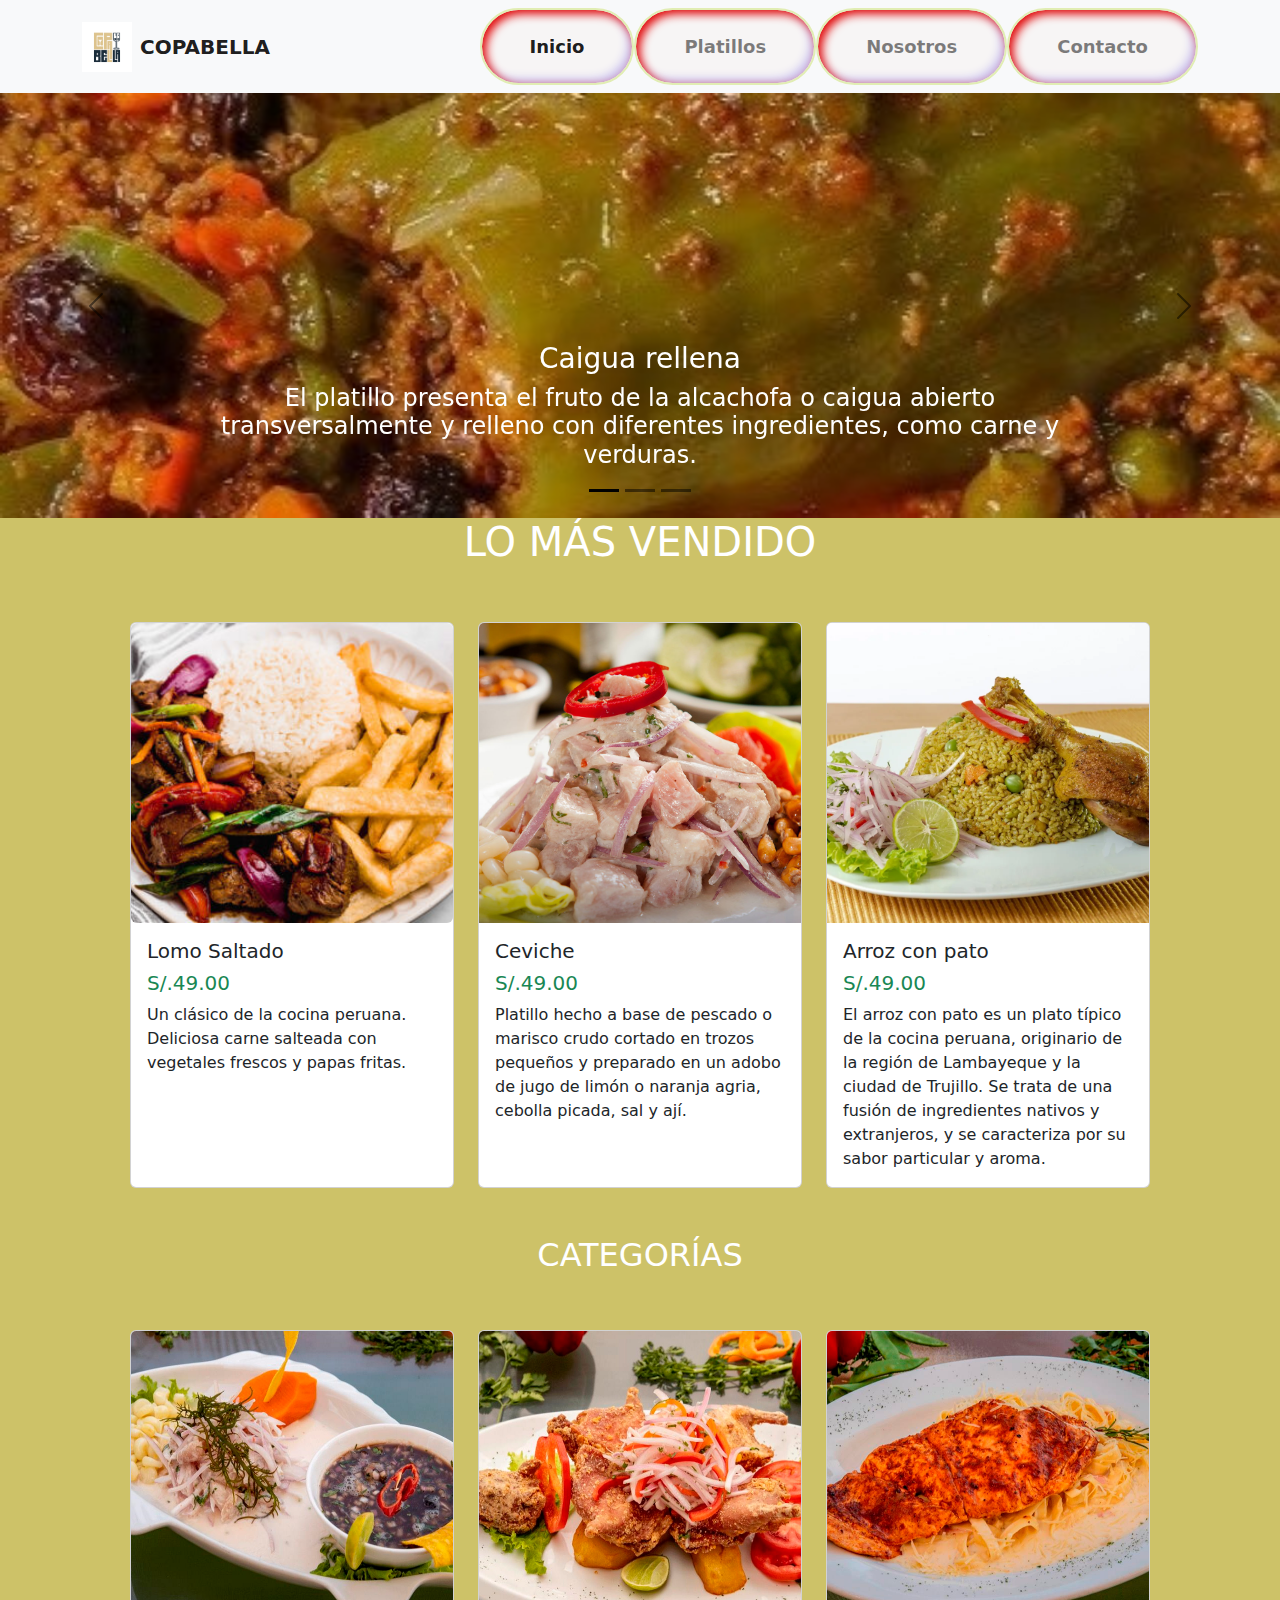
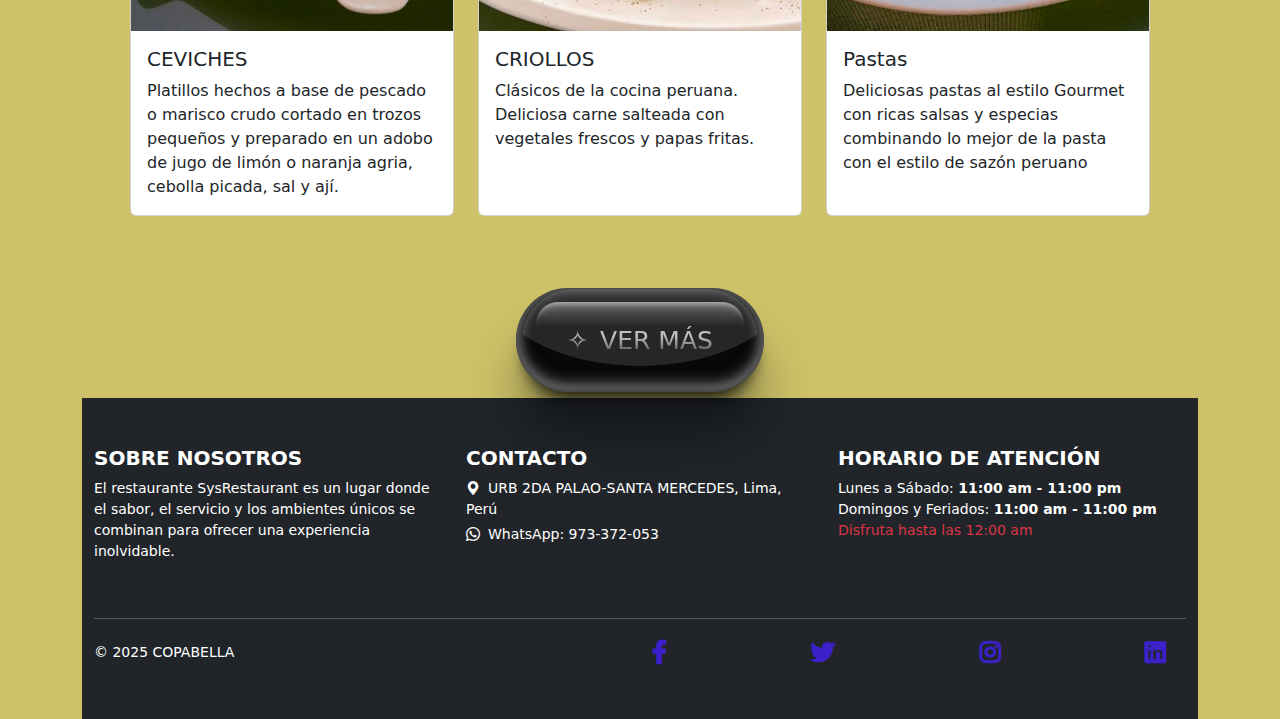
<file: index.html>
<!DOCTYPE html>
<html lang="es">
  <head>
    <meta charset="UTF-8" />
    <meta name="viewport" content="width=device-width, initial-scale=1.0"/>
      <link rel="stylesheet" href="css/bootstrap.min.css"/>
        <link rel="stylesheet"href="https://cdnjs.cloudflare.com/ajax/libs/font-awesome/6.0.0/css/all.min.css"/>
        <link rel="stylesheet" href="css/styleindex.css"/>
        <link href="https://cdn.jsdelivr.net/npm/bootstrap@5.3.3/dist/css/bootstrap.min.css" rel="stylesheet"
          integrity="sha384-QWTKZyjpPEjISv5WaRU9OFeRpok6YctnYmDr5pNlyT2bRjXh0JMhjY6hW+ALEwIH"
          crossorigin="anonymous"/>
    <!-- Bootstrap Icons -->
        <link href="https://cdn.jsdelivr.net/npm/bootstrap-icons/font/bootstrap-icons.css" rel="stylesheet"/>
          <title>COPA BELLA</title>
  </head>
    <body class="body">
    <!--###########################Scripts###########################-->
      <script src="https://code.jquery.com/jquery-3.5.1.min.js"></script>
      <script src="https://cdn.jsdelivr.net/npm/@popperjs/core@2.4.4/dist/umd/popper.min.js"></script>
      <script src="https://stackpath.bootstrapcdn.com/bootstrap/4.5.2/js/bootstrap.min.js"></script>
      <script src="https://cdn.jsdelivr.net/npm/bootstrap@5.3.3/dist/js/bootstrap.bundle.min.js"
      integrity="sha384-YvpcrYf0tY3lHB60NNkmXc5s9fDVZLESaAA55NDzOxhy9GkcIdslK1eN7N6jIeHz" crossorigin="anonymous"></script>
    <!--###########################Header###########################-->
    <!-- Nav Descriprion -->
    <header>
      <!-- navegacion -->
      <nav class="navbar navbar-expand-lg navbar-light bg-light shadow-sm">
        <div class="container">
            <a class="navbar-brand d-flex align-items-center" href="index.html">
                <img src="Images/Foto de Perfil - 1.png" alt="Logo Restaurante" width="50" height="50" class="me-2">
                <span class="fw-bold">COPABELLA</span>
            </a>
            <button class="navbar-toggler" type="button" data-bs-toggle="collapse" data-bs-target="#navbarNav" aria-controls="navbarNav" aria-expanded="false" aria-label="Toggle navigation">
                <span class="navbar-toggler-icon"></span>
            </button>
              <div class="collapse navbar-collapse" id="navbarNav">
                <ul class="navbar-nav ms-auto">
                    <li class="nav-item">
                        <button class="neu-button"><a class="nav-link fw-bold active" href="index.html">Inicio</a></button>
                    </li>
                    <li class="nav-item">
                        <button class="neu-button"><a class="nav-link fw-bold" href="platillosDatos.html">Platillos</a></button>
                    </li>
                    <li class="nav-item">
                        <button class="neu-button"><a class="nav-link fw-bold" href="nosotros.html">Nosotros</a></button>
                    </li>
                    <li class="nav-item">
                        <button class="neu-button"><a class="nav-link fw-bold" href="#footerContacto">Contacto</a></button>
                    </li>        
                </ul>
            </div>
        </div>
      </nav>
    </header>

    <!--###########################Content###########################-->
    <!-- Carousell -->
    
    <div id="carouselExampleDark" class="carousel carousel-dark slide">
      <div class="carousel-indicators">
        <button type="button" data-bs-target="#carouselExampleDark" data-bs-slide-to="0" class="active" aria-current="true" aria-label="Slide 1"></button>
        <button type="button" data-bs-target="#carouselExampleDark" data-bs-slide-to="1" aria-label="Slide 2"> </button>
        <button type="button" data-bs-target="#carouselExampleDark" data-bs-slide-to="2" aria-label="Slide 3"> </button>
      </div>
      <div class="carousel-inner">
        <div class="carousel-item active">
          <img src="Images/carousel/carousel-Img1.jpg" class="d-block w-100" alt="..."/>
            <div class="carousel-caption d-none d-md-block text-white">
              <h3>Caigua rellena</h3>
                <p class="h4">
                  El platillo presenta el fruto de la alcachofa o  caigua abierto transversalmente y relleno con diferentes ingredientes, como carne y verduras.
                </p>
            </div>
        </div>
        <div class="carousel-item" data-bs-interval="2000">
          <img src="Images/carousel/carousel-Img2.jpg" class="d-block w-100" alt="..."/>
            <div class="carousel-caption d-none d-md-block text-white">
              <h3>Cortes de carne</h3>
                <p class="h4">
                  La carne asada es un plato que consiste en carne marinada y asada a la parrilla o en brasas de carbón
                </p>
            </div>
        </div>
        <div class="carousel-item">
          <img src="Images/carousel/carousel-Img3.jpg" class="d-block w-100" alt="..." />
            <div class="carousel-caption d-none d-md-block text-white">
              <h5>Lomo Saltado</h5>
                <p class="h4 text-white">
                  El Lomo saltado es uno de los platos que más destaca en la gastronomía peruana.
                  Trozos de lomo de carne, tomate y cebolla, servidos junto a crocantes papas fritas 
                  y graneado arroz.
                </p>
            </div>
        </div>
      </div>
      <button class="carousel-control-prev" type="button" data-bs-target="#carouselExampleDark" data-bs-slide="prev">
          <span class="carousel-control-prev-icon" aria-hidden="true"></span>
          <span class="visually-hidden">Previous</span>
      </button>
      <button class="carousel-control-next" type="button" data-bs-target="#carouselExampleDark" data-bs-slide="next">
          <span class="carousel-control-next-icon" aria-hidden="true"></span>
          <span class="visually-hidden">Next</span>
      </button>
    </div>

    <!-- actual -->
    <div class="container">
      <p class="h1 text-white text-center">LO MÁS VENDIDO</p>
        <div class="row row-cols-1 row-cols-md-2 row-cols-lg-3 g-4 p-5">
          <!-- Primera Carta -->
          <div class="col">
            <div class="card h-100 rounded">
              <img src="Images/PlatoLomoSaltLand.jpg" class="card-img-top rounded" alt="Lomo Saltado" style="height: 300px; object-fit: cover"/>
            <div class="card-body">
              <h5 class="card-title">Lomo Saltado</h5>
              <h5 class="card-text text-success">S/.49.00</h5>
                <p class="card-text">
                  Un clásico de la cocina peruana. Deliciosa carne salteada con
                  vegetales frescos y papas fritas.
                </p>
            </div>
          </div>
        </div>
        <!-- Segunda Carta -->
        <div class="col">
          <div class="card h-100 rounded">
            <img src="Images/PlatoCevicheLand.jpg" class="card-img-top" alt="Ceviche" style="height: 300px; object-fit: cover"/>
            <div class="card-body">
              <h5 class="card-title">Ceviche</h5>
              <h5 class="card-text text-success">S/.49.00</h5>
              <p class="card-text">
                Platillo hecho a base de pescado o marisco crudo cortado en trozos pequeños y preparado en un adobo de jugo de limón
                o naranja agria, cebolla picada, sal y ají.
              </p>
            </div>
          </div>
        </div>
        <!-- Tercera Carta -->
        <div class="col">
          <div class="card h-100 rounded">
            <img src="Images/PlatoArrozPatoLand.jpg" class="card-img-top" alt="Arroz con Pato" style="height: 300px; object-fit: cover"/>
            <div class="card-body">
              <h5 class="card-title">Arroz con pato</h5>
              <h5 class="card-text text-success">S/.49.00</h5>
              <p class="card-text">
                El arroz con pato es un plato típico de la cocina peruana, originario de la región de 
                Lambayeque y la ciudad de Trujillo. Se trata de una fusión de ingredientes nativos y
                extranjeros, y se caracteriza por su sabor particular y aroma.
              </p>
            </div>
          </div>
        </div>
      </div>
    </div>

    <div class="container">
      <!-- Categorías -->
      <p class="text-white h2 text-center">CATEGORÍAS</p>
      <div  class="row row-cols-1 row-cols-md-2 row-cols-lg-3 g-4 p-5">
        <!-- Primera Carta -->
        <div class="col">
          <div class="card h-100 rounded">
            <a href="platillosDatos.html#CateCeviches">
              <img src="Images/platillos/ceviche4-duoCeviche.jpg" class="card-img-top" alt="Lomo Saltado" style="height: 300px; object-fit: cover"/>
            </a>
            <div class="card-body">
              <h5 class="card-title">CEVICHES</h5>
              <p class="card-text">
                Platillos hechos a base de pescado o marisco crudo cortado en trozos pequeños y preparado en un adobo de jugo de limón
                o naranja agria, cebolla picada, sal y ají.
              </p>
            </div>
          </div>
        </div>
        <!-- Segunda Carta -->
        <div class="col">
          <div class="card h-100 rounded">
            <a href="platillosDatos.html#CateCriollo">
              <img src="Images/platillos/criollo4-cuyChactado.jpg" class="card-img-top" alt="Ceviche" style="height: 300px; object-fit: cover"/>
            </a>
            <div class="card-body">
              <h5 class="card-title">CRIOLLOS</h5>
              <p class="card-text">
                Clásicos de la cocina peruana. Deliciosa carne salteada con
                vegetales frescos y papas fritas.
              </p>
            </div>
          </div>
        </div>
        <!-- Tercera Carta -->
        <div class="col">
          <div class="card h-100 rounded">
            <a href="platillosDatos.html#CatePastas">
              <img src="Images/platillos/pasta3-filetePollo.jpg" class="card-img-top" alt="Arroz con Pato" style="height: 300px; object-fit: cover"/>
            </a>
            <div class="card-body">
              <h5 class="card-title">Pastas</h5>
              <p class="card-text">
                Deliciosas pastas al estilo Gourmet con ricas salsas y especias combinando lo mejor de la pasta con el estilo de sazón peruano
              </p>
            </div>
          </div>
        </div>
      </div>

<!-- From Uiverse.io by marcelodolza --> 
    <div class="text-center mt-4">
      <a href="platillosDatos.html" class="btn-ver-mas">
        <button class="button">
          <div class="wrap">
            <p>
              <span>✧</span>
              <span>✦</span>
              VER  MÁS
           </p>
         </div>
       </button>
     </a>
   </div>
    
    <!-- Footer -->
    <footer class="bg-dark text-white py-5" id="footerContacto">
      <div class="container">
        <div class="row text-center text-md-start">
          <!-- Sobre Nosotros -->
          <div class="col-md-4 mb-4">
            <h5 class="fw-bold text-uppercase">Sobre Nosotros</h5>
            <p class="small text-white">
              El restaurante SysRestaurant es un lugar donde el sabor, el
              servicio y los ambientes únicos se combinan para ofrecer una
              experiencia inolvidable.
            </p>
          </div>
          <!-- Dirección y Contacto -->
          <div class="col-md-4 mb-4">
            <h5 class="fw-bold text-uppercase">Contacto</h5>
            <p class="small mb-1">
              <i class="bi bi-geo-alt-fill me-2"></i>URB 2DA PALAO-SANTA MERCEDES, Lima, Perú
            </p>
            <p class="small mb-1">
              <i class="bi bi-whatsapp me-2"></i>WhatsApp: 973-372-053
            </p>
          </div>
          <!-- Horario de Atención -->
          <div class="col-md-4 mb-4">
            <h5 class="fw-bold text-uppercase">Horario de Atención</h5>
            <ul class="list-unstyled small">
              <li>
                Lunes a Sábado: <span class="fw-bold">11:00 am - 11:00 pm</span>
              </li>
              <li>
                Domingos y Feriados:
                <span class="fw-bold">11:00 am - 11:00 pm</span>
              </li>
              <li class="text-danger">Disfruta hasta las 12:00 am</li>
            </ul>
          </div>
        </div>


        <!-- Divider -->
        <hr class="border-light" />
        <!-- Footer Bottom -->
        <div class="row align-items-center">
          <div class="col-md-6 text-center text-md-start mb-3 mb-md-0">
            <p class="mb-0 small">&copy; 2025 COPABELLA</p>
          </div>
          <div class="col-md-6 text-center text-md-end">
            <ul class="redes-sociales">
              <li><a href="https://www.facebook.com/tu-usuario" target="_blank"><i class="fa fa-facebook"></i></a></li>
              <li><a href="https://www.twitter.com/tu-usuario" target="_blank"><i class="fa fa-twitter"></i></a></li>
              <li><a href="https://www.instagram.com/tu-usuario" target="_blank"><i class="fa fa-instagram"></i></a></li>
              <li><a href="https://www.linkedin.com/tu-usuario" target="_blank"><i class="fa fa-linkedin"></i></a></li>
            </ul>
          </div>
        </div>
      </div>
    </footer>
  </body>
</html>
</file>
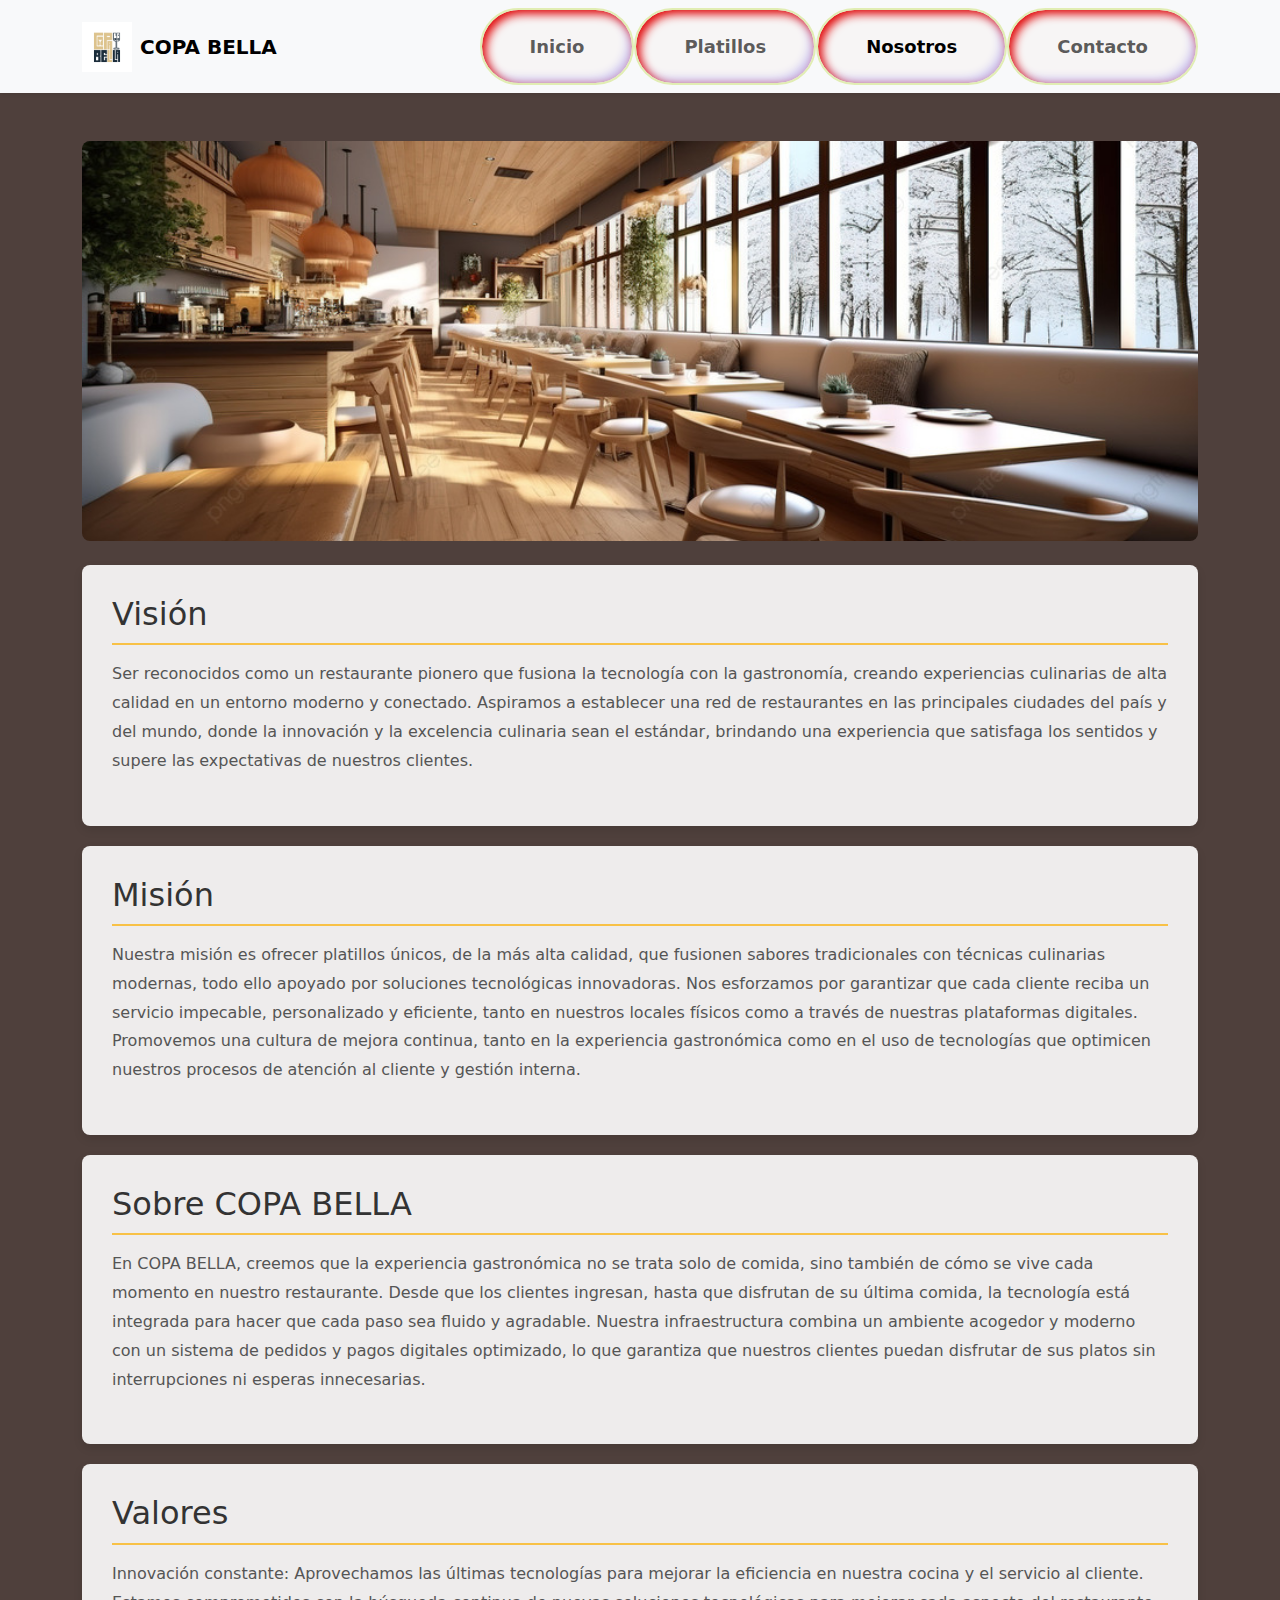
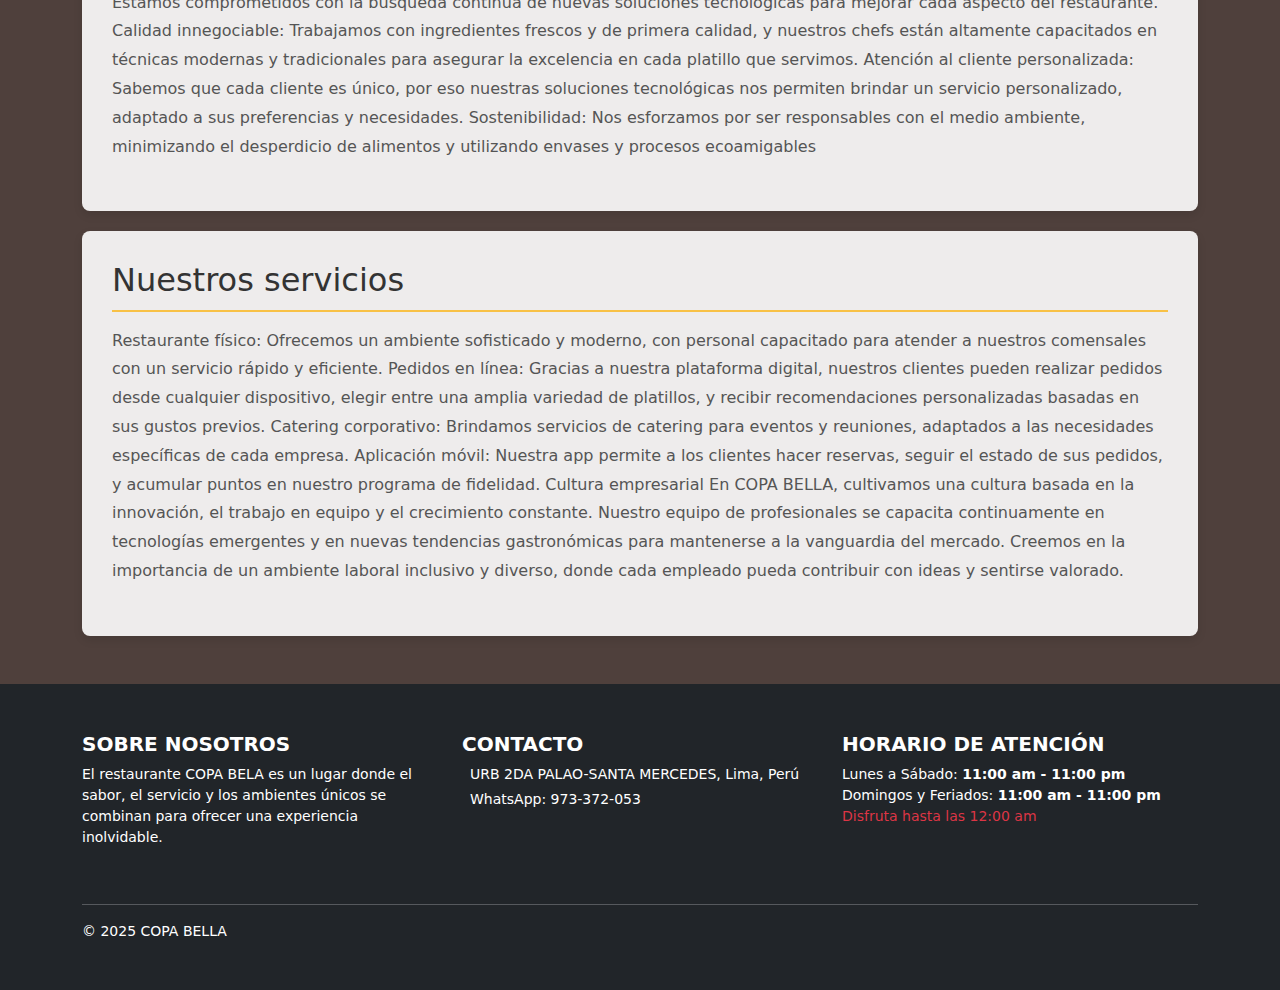
<file: nosotros.html>
<!DOCTYPE html>
<html lang="en">

<head>
    <meta charset="UTF-8">
    <meta name="viewport" content="width=device-width, initial-scale=1.0">
    <link rel="stylesheet" href="css/styleNosotros.css">
    <link href="https://cdn.jsdelivr.net/npm/bootstrap@5.3.3/dist/css/bootstrap.min.css" rel="stylesheet"
        integrity="sha384-QWTKZyjpPEjISv5WaRU9OFeRpok6YctnYmDr5pNlyT2bRjXh0JMhjY6hW+ALEwIH" crossorigin="anonymous">
    <script src="https://cdn.jsdelivr.net/npm/bootstrap@5.3.3/dist/js/bootstrap.bundle.min.js"
        integrity="sha384-YvpcrYf0tY3lHB60NNkmXc5s9fDVZLESaAA55NDzOxhy9GkcIdslK1eN7N6jIeHz"
        crossorigin="anonymous"></script>
    <title>COPA BELLA</title>
</head>

<body class="background-color">
    <header>
        <nav class="navbar navbar-expand-lg navbar-light bg-light shadow-sm">
            <div class="container">
                <a class="navbar-brand d-flex align-items-center" href="index.html">
                    <img src="Images/Foto de Perfil - 1.png" alt="Logo Restaurante" width="50" height="50" class="me-2">
                    <span class="fw-bold">COPA BELLA</span>
                </a>
                <button class="navbar-toggler" type="button" data-bs-toggle="collapse" data-bs-target="#navbarNav" aria-controls="navbarNav" aria-expanded="false" aria-label="Toggle navigation">
                    <span class="navbar-toggler-icon"></span>
                </button>
                <div class="collapse navbar-collapse" id="navbarNav">
                    <ul class="navbar-nav ms-auto">
                        <li class="nav-item">
                            <button class="neu-button"><a class="nav-link fw-bold" href="index.html">Inicio</a></button>
                        </li>
                        <li class="nav-item">
                            <button class="neu-button"><a class="nav-link fw-bold" href="platillosDatos.html">Platillos</a></button>
                        </li>
                        <li class="nav-item active">
                            <button class="neu-button"><a class="nav-link fw-bold active" href="nosotros.html">Nosotros</a></button>
                        </li>
                        <li class="nav-item">
                            <button class="neu-button"><a class="nav-link fw-bold" href="#footerContacto">Contacto</a></button>
                        </li>
                    </ul>
                </div>
            </div>
        </nav>
    </header>
    <div class="container my-5 text-reset">
        <img src="Images/imgRes.jpg" alt="Restaurante" class="hero-image mx-auto d-block mb-4">

        <div class="info-section">
            <h2>Visión</h2>
            <p>
                Ser reconocidos como un restaurante pionero que fusiona la tecnología con la gastronomía, creando experiencias
                culinarias de alta calidad en un entorno moderno y conectado. Aspiramos a establecer una red de restaurantes en
                las principales ciudades del país y del mundo, donde la innovación y la excelencia culinaria sean el estándar,
                brindando una experiencia que satisfaga los sentidos y supere las expectativas de nuestros clientes.
            </p>
        </div>

        <div class="info-section">
            <h2>Misión</h2>
            <p>
                Nuestra misión es ofrecer platillos únicos, de la más alta calidad, que fusionen sabores tradicionales con
                técnicas culinarias modernas, todo ello apoyado por soluciones tecnológicas innovadoras. Nos esforzamos por
                garantizar que cada cliente reciba un servicio impecable, personalizado y eficiente, tanto en nuestros locales
                físicos como a través de nuestras plataformas digitales. Promovemos una cultura de mejora continua, tanto en la
                experiencia gastronómica como en el uso de tecnologías que optimicen nuestros procesos de atención al cliente y
                gestión interna.
            </p>
        </div>
        <div class="info-section">
            <h2>Sobre COPA BELLA</h2>
            <p>
                En COPA BELLA, creemos que la experiencia gastronómica no se trata solo de comida, sino también de cómo se
                vive cada momento en nuestro restaurante. Desde que los clientes ingresan, hasta que disfrutan de su última
                comida, la tecnología está integrada para hacer que cada paso sea fluido y agradable. Nuestra infraestructura
                combina un ambiente acogedor y moderno con un sistema de pedidos y pagos digitales optimizado, lo que garantiza
                que nuestros clientes puedan disfrutar de sus platos sin interrupciones ni esperas innecesarias.
            </p>
        </div>
        
        <div class="info-section">
            <h2>Valores</h2>
            <p>
                Innovación constante: Aprovechamos las últimas tecnologías para mejorar la eficiencia en nuestra cocina y el
                servicio al cliente. Estamos comprometidos con la búsqueda continua de nuevas soluciones tecnológicas para
                mejorar cada aspecto del restaurante.
                Calidad innegociable: Trabajamos con ingredientes frescos y de primera calidad, y nuestros chefs están altamente
                capacitados en técnicas modernas y tradicionales para asegurar la excelencia en cada platillo que servimos.
                Atención al cliente personalizada: Sabemos que cada cliente es único, por eso nuestras soluciones tecnológicas
                nos permiten brindar un servicio personalizado, adaptado a sus preferencias y necesidades.
                Sostenibilidad: Nos esforzamos por ser responsables con el medio ambiente, minimizando el desperdicio de
                alimentos y utilizando envases y procesos ecoamigables
            </p>
        </div>

        <div class="info-section">
            <h2>Nuestros servicios</h2>
            <p>
                Restaurante físico: Ofrecemos un ambiente sofisticado y moderno, con personal capacitado para atender a nuestros
                comensales con un servicio rápido y eficiente.
                Pedidos en línea: Gracias a nuestra plataforma digital, nuestros clientes pueden realizar pedidos desde
                cualquier dispositivo, elegir entre una amplia variedad de platillos, y recibir recomendaciones personalizadas
                basadas en sus gustos previos.
                Catering corporativo: Brindamos servicios de catering para eventos y reuniones, adaptados a las necesidades
                específicas de cada empresa.
                Aplicación móvil: Nuestra app permite a los clientes hacer reservas, seguir el estado de sus pedidos, y acumular
                puntos en nuestro programa de fidelidad.
                Cultura empresarial
                En COPA BELLA, cultivamos una cultura basada en la innovación, el trabajo en equipo y el crecimiento
                constante. Nuestro equipo de profesionales se capacita continuamente en tecnologías emergentes y en nuevas
                tendencias gastronómicas para mantenerse a la vanguardia del mercado. Creemos en la importancia de un ambiente
                laboral inclusivo y diverso, donde cada empleado pueda contribuir con ideas y sentirse valorado.
            </p>
        </div>
    </div>

    <!-- Footer -->
    <footer class="bg-dark text-white py-5" id="footerContacto">
        <div class="container">
            <div class="row text-center text-md-start">
                <!-- Sobre Nosotros -->
                <div class="col-md-4 mb-4">
                    <h5 class="fw-bold text-uppercase">Sobre Nosotros</h5>
                    <p class="small text-white">
                        El restaurante COPA BELA es un lugar donde el sabor, el servicio y los ambientes únicos se combinan para ofrecer una experiencia inolvidable.
                    </p>
                </div>
                <!-- Dirección y Contacto -->
                <div class="col-md-4 mb-4">
                    <h5 class="fw-bold text-uppercase">Contacto</h5>
                    <p class="small mb-1">
                        <i class="bi bi-geo-alt-fill me-2"></i>URB 2DA PALAO-SANTA MERCEDES, Lima, Perú
                    </p>
                    <p class="small mb-1">
                        <i class="bi bi-whatsapp me-2"></i>WhatsApp: 973-372-053
                    </p>
                </div>
                <!-- Horario de Atención -->
                <div class="col-md-4 mb-4">
                    <h5 class="fw-bold text-uppercase">Horario de Atención</h5>
                    <ul class="list-unstyled small">
                        <li>Lunes a Sábado: <span class="fw-bold">11:00 am - 11:00 pm</span></li>
                        <li>Domingos y Feriados: <span class="fw-bold">11:00 am - 11:00 pm</span></li>
                        <li class="text-danger">Disfruta hasta las 12:00 am</li>
                    </ul>
                </div>
            </div>
            <!-- Divider -->
            <hr class="border-light">
            <!-- Footer Bottom -->
            <div class="row align-items-center">
                <div class="col-md-6 text-center text-md-start mb-3 mb-md-0">
                    <p class="mb-0 small">&copy; 2025 COPA BELLA</p>
                </div>
                <div class="col-md-6 text-center text-md-end">
                    <ul class="redes-sociales">
                        <li><a href="https://www.facebook.com/tu-usuario" target="_blank"><i class="fa fa-facebook"></i></a></li>
                        <li><a href="https://www.twitter.com/tu-usuario" target="_blank"><i class="fa fa-twitter"></i></a></li>
                        <li><a href="https://www.instagram.com/tu-usuario" target="_blank"><i class="fa fa-instagram"></i></a></li>
                        <li><a href="https://www.linkedin.com/tu-usuario" target="_blank"><i class="fa fa-linkedin"></i></a></li>
                      </ul>
                </div>
            </div>
        </div>
    </footer>
</body>
</file>
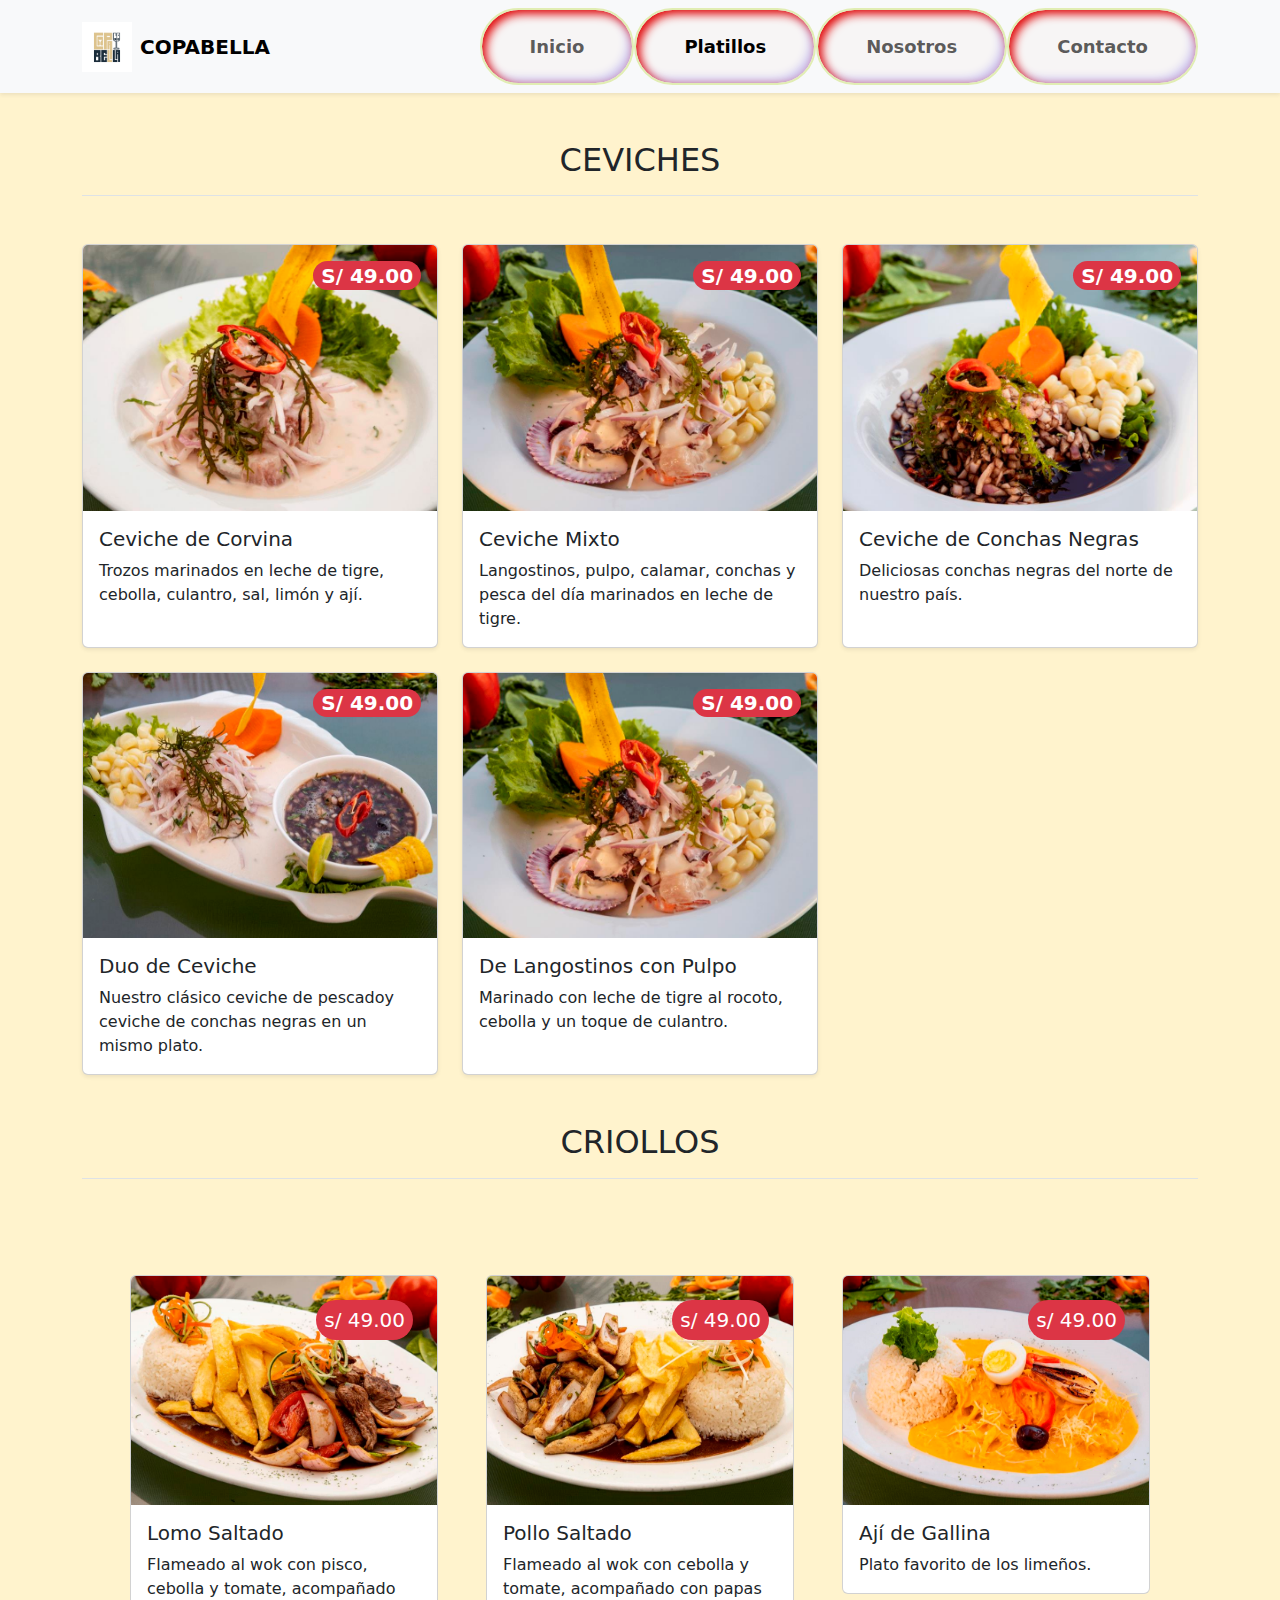
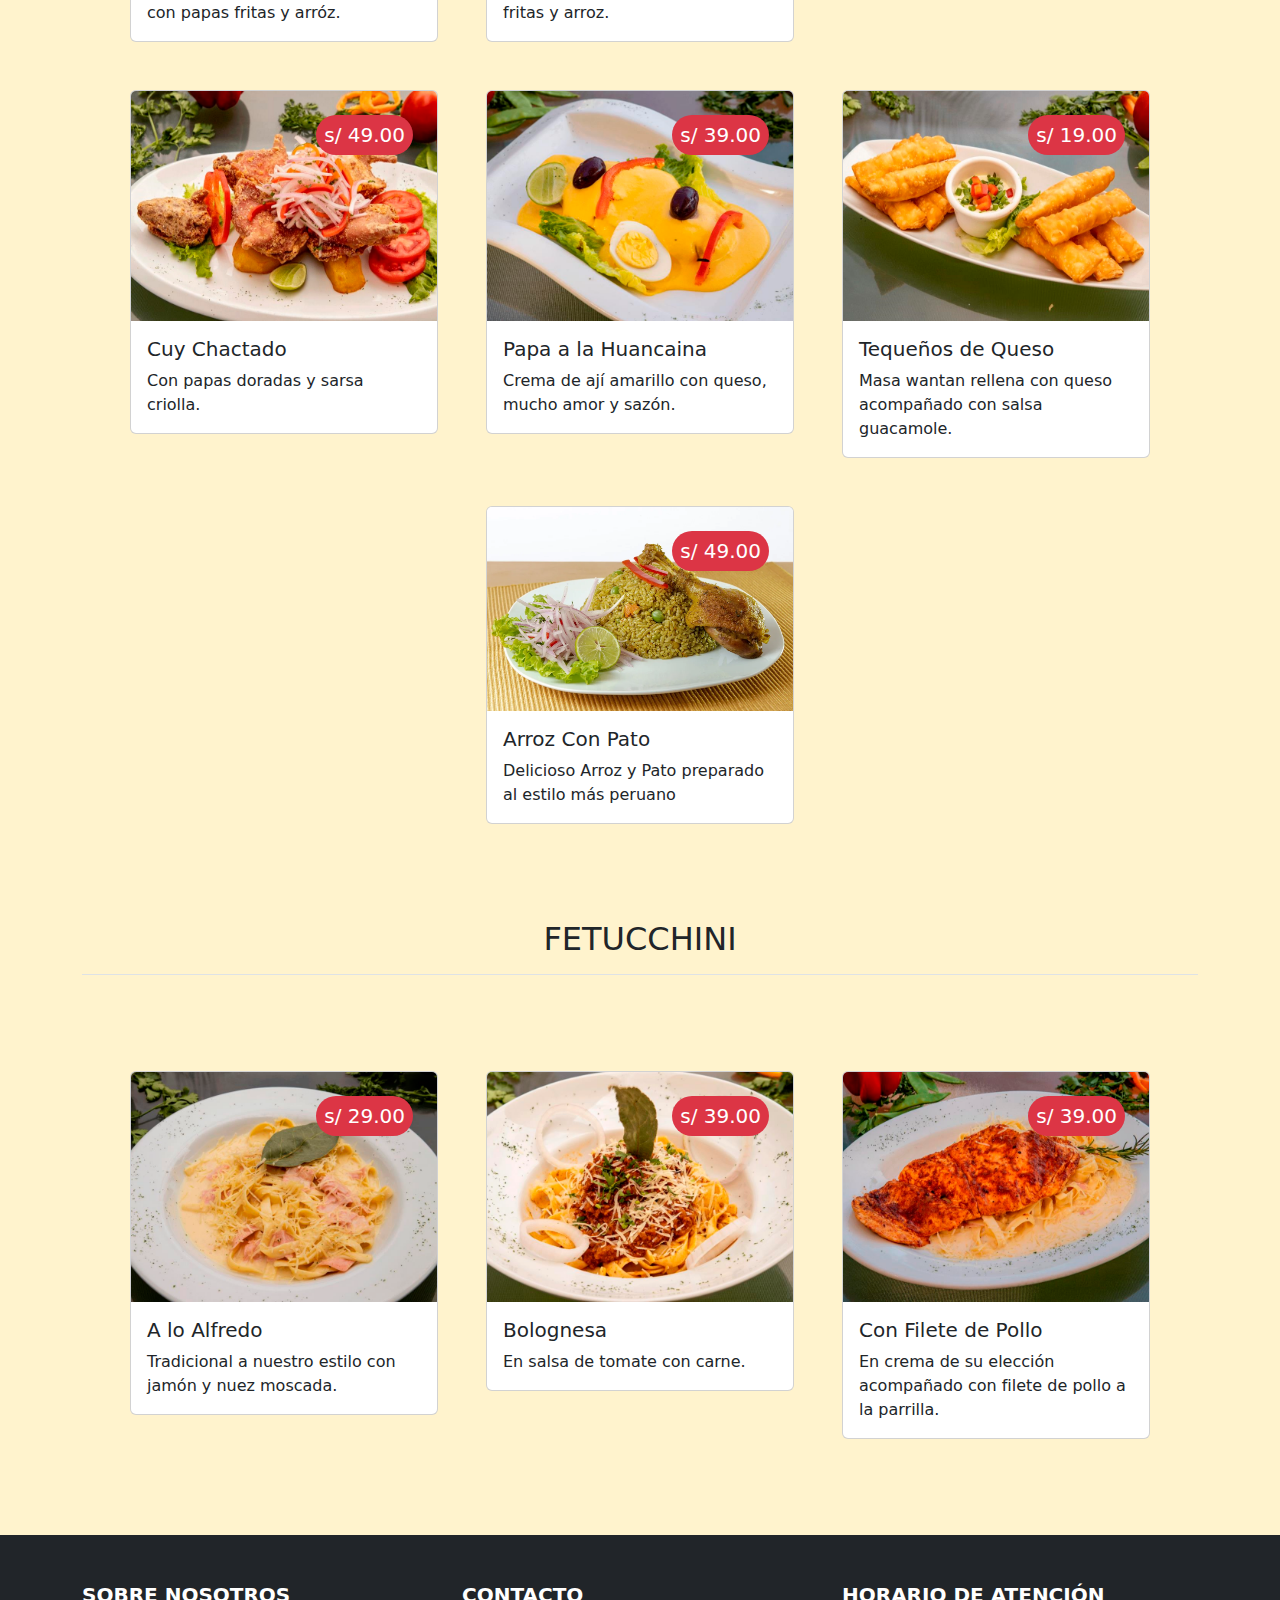
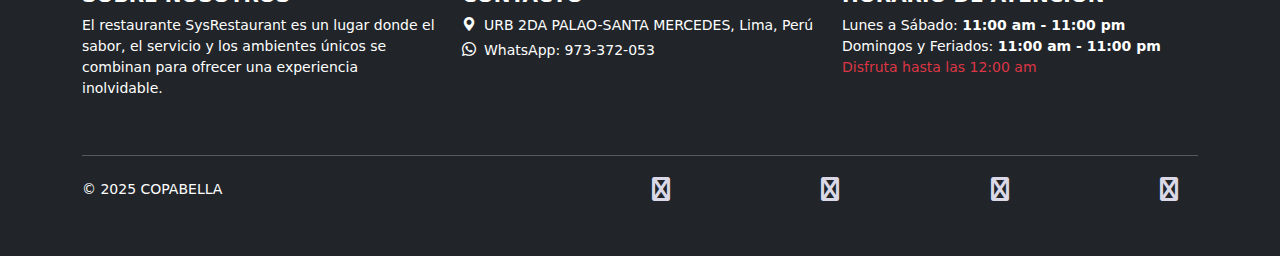
<file: platillosDatos.html>
<!DOCTYPE html>
<html lang="es">
  <head>
    <meta charset="UTF-8" />
    <meta name="viewport" content="width=device-width, initial-scale=1.0" />
    <link rel="stylesheet" href="css/stylePlatillosDatos.css" />
    <link
      href="https://cdn.jsdelivr.net/npm/bootstrap@5.3.3/dist/css/bootstrap.min.css"
      rel="stylesheet"
      integrity="sha384-QWTKZyjpPEjISv5WaRU9OFeRpok6YctnYmDr5pNlyT2bRjXh0JMhjY6hW+ALEwIH"
      crossorigin="anonymous"
    />
    <link
      rel="stylesheet"
      href="https://cdnjs.cloudflare.com/ajax/libs/font-awesome/6.0.0/css/all.min.css"
    />
    <script
      src="https://cdn.jsdelivr.net/npm/bootstrap@5.3.3/dist/js/bootstrap.bundle.min.js"
      integrity="sha384-YvpcrYf0tY3lHB60NNkmXc5s9fDVZLESaAA55NDzOxhy9GkcIdslK1eN7N6jIeHz"
      crossorigin="anonymous"
    ></script>
    <!-- Bootstrap Icons -->
    <link
      href="https://cdn.jsdelivr.net/npm/bootstrap-icons/font/bootstrap-icons.css"
      rel="stylesheet"
    />
    <title>COPA BELLA</title>
  </head>
  <body class="bg-warning-subtle">
    <header>
      <nav class="navbar navbar-expand-lg navbar-light bg-light shadow-sm">
        <div class="container">
          <a class="navbar-brand d-flex align-items-center" href="index.html">
            <img
              src="Images/Foto de Perfil - 1.png"
              alt="Logo Restaurante"
              width="50"
              height="50"
              class="me-2"
            />
            <span class="fw-bold">COPABELLA</span>
          </a>
          <button
            class="navbar-toggler"
            type="button"
            data-bs-toggle="collapse"
            data-bs-target="#navbarNav"
            aria-controls="navbarNav"
            aria-expanded="false"
            aria-label="Toggle navigation"
          >
            <span class="navbar-toggler-icon"></span>
          </button>
          <div class="collapse navbar-collapse" id="navbarNav">
            <ul class="navbar-nav ms-auto">
              <li class="nav-item">
                <button class="neu-button"><a class="nav-link fw-bold" href="index.html">Inicio</a></button>
              </li>
              <li class="nav-item">
                <button class="neu-button"><a class="nav-link fw-bold active" href="platillosDatos.html">Platillos</a></button>
              </li>
              <li class="nav-item">
                <button class=" neu-button"><a class="nav-link fw-bold" href="nosotros.html">Nosotros</a></button>
              </li>
              <li class="nav-item">
                <button class="neu-button"><a class="nav-link fw-bold" href="#footerContacto">Contacto</a></button>
              </li>
            </ul>
          </div>
        </div>
      </nav>
    </header>

    <!-- ######### Platillos ######### -->
    <div class="container my-5">
      <!-- #####Ceviches##### -->
        <h2 class="text-center text-uppercase mb-5 border-bottom pb-3" id="CateCeviches">Ceviches</h2>
        <div class="row row-cols-1 row-cols-md-3 g-4">
            <!-- Ceviche 1 -->
            <div class="col">
                <div class="card h-100 shadow-sm">
                    <div class="position-relative">
                        <img src="Images/platillos/ceviche1-corvina.jpg" class="card-img-top" alt="Ceviche de Corvina">
                        <span class="badge rounded-pill bg-danger position-absolute top-0 end-0 m-3">
                            <span class="fs-5 text-white">S/ 49.00</span>
                        </span>
                    </div>
                    <div class="card-body">
                        <h5 class="card-title">Ceviche de Corvina</h5>
                        <p class="card-text">Trozos marinados en leche de tigre, cebolla, culantro, sal, limón y ají.</p>
                    </div>
                </div>
            </div>
            <!-- Ceviche 2 -->
            <div class="col">
                <div class="card h-100 shadow-sm">
                    <div class="position-relative">
                        <img src="Images/platillos/ceviche2-mixto.jpg" class="card-img-top" alt="Ceviche Mixto">
                        <span class="badge rounded-pill bg-danger position-absolute top-0 end-0 m-3">
                            <span class="fs-5 text-white">S/ 49.00</span>
                        </span>
                    </div>
                    <div class="card-body">
                        <h5 class="card-title">Ceviche Mixto</h5>
                        <p class="card-text">Langostinos, pulpo, calamar, conchas y pesca del día marinados en leche de tigre.</p>
                    </div>
                </div>
            </div>
            <!-- Ceviche 3 -->
            <div class="col">
                <div class="card h-100 shadow-sm">
                    <div class="position-relative">
                        <img src="Images/platillos/ceviche3-conchasNegras.jpg" class="card-img-top" alt="Ceviche de Conchas Negras">
                        <span class="badge rounded-pill bg-danger position-absolute top-0 end-0 m-3">
                            <span class="fs-5 text-white">S/ 49.00</span>
                        </span>
                    </div>
                    <div class="card-body">
                        <h5 class="card-title">Ceviche de Conchas Negras</h5>
                        <p class="card-text">Deliciosas conchas negras del norte de nuestro país.</p>
                    </div>
                </div>
            </div>
            <!-- seguin do  ddddddddddddddddddddddddddddddddd-->
            <div class="col">
                <div class="card h-100 shadow-sm">
                    <div class="position-relative">
                        <img src="Images/platillos/ceviche4-duoCeviche.jpg" class="card-img-top" alt="Ceviche Duo">
                        <span class="badge rounded-pill bg-danger position-absolute top-0 end-0 m-3">
                            <span class="fs-5 text-white">S/ 49.00</span>
                        </span>
                    </div>
                    <div class="card-body">
                        <h5 class="card-title">Duo de Ceviche</h5>
                        <p class="card-text">Nuestro clásico ceviche de pescadoy ceviche de conchas negras en
                            un mismo plato.</p>
                    </div>
                </div>
            </div>
            <!-- Ceviche 2 -->
            <div class="col">
                <div class="card h-100 shadow-sm">
                    <div class="position-relative">
                        <img src="Images/platillos/ceviche5-langostinoPulpo.jpg" class="card-img-top" alt="Ceviche Langostino Pulpo">
                        <span class="badge rounded-pill bg-danger position-absolute top-0 end-0 m-3">
                            <span class="fs-5 text-white">S/ 49.00</span>
                        </span>
                    </div>
                    <div class="card-body">
                        <h5 class="card-title">De Langostinos con Pulpo</h5>
                        <p class="card-text">Marinado con leche de tigre al rocoto, cebolla y un toque de culantro.</p>
                    </div>
                </div>
            </div>
        </div>
    </div>

      <div class="container my-5">
        <!-- #####Criollos##### -->
        <h2 class="text-center text-uppercase mb-5 border-bottom pb-3" id="CateCriollo">Criollos</h2>
        <div class="row row-cols-1 row-cols-md-3 g-5 p-5 mr-50">
          <div class="col">
            <div class="card">
              <div class="position-relative">
                <img
                  src="Images/platillos/criollo1-lomoSaltado.jpg"
                  class="card-img-top"
                  alt="Lomo Saltado"
                />
                <span
                  class="badge rounded-pill bg-danger position-absolute top-0 end-0 m-4 p-2"
                >
                  <p class="h5 m-0 text-white">s/ 49.00</p>
                </span>
              </div>
              <div class="card-body">
                <h5 class="card-title">Lomo Saltado</h5>
                <p class="card-text">
                  Flameado al wok con pisco, cebolla y tomate, acompañado con
                  papas fritas y arróz.
                </p>
              </div>
            </div>
          </div>
          <div class="col">
            <div class="card">
              <div class="position-relative">
                <img
                  src="Images/platillos/criollo2-polloSaltado.jpg"
                  class="card-img-top"
                  alt="Pollo sha384-YvpcrYf0tY3lHB60NNkmXc5s9fDVZLESaAA55NDzOxhy9GkcIdslK1eN7N6jIeHz"
                />
                <span
                  class="badge rounded-pill bg-danger position-absolute top-0 end-0 m-4 p-2"
                >
                  <p class="h5 m-0 text-white">s/ 49.00</p>
                </span>
              </div>
              <div class="card-body">
                <h5 class="card-title">Pollo Saltado</h5>
                <p class="card-text">
                  Flameado al wok con cebolla y tomate, acompañado con papas
                  fritas y arroz.
                </p>
              </div>
            </div>
          </div>
          <div class="col">
            <div class="card">
              <div class="position-relative">
                <img
                  src="Images/platillos/criollo3-ajiGallina.jpg"
                  class="card-img-top"
                  alt="Ají de gallina"
                />
                <span
                  class="badge rounded-pill bg-danger position-absolute top-0 end-0 m-4 p-2"
                >
                  <p class="h5 m-0 text-white">s/ 49.00</p>
                </span>
              </div>
              <div class="card-body">
                <h5 class="card-title">Ají de Gallina</h5>
                <p class="card-text">Plato favorito de los limeños.</p>
              </div>
            </div>
          </div>
          <div class="col">
            <div class="card">
              <div class="position-relative">
                <img
                  src="Images/platillos/criollo4-cuyChactado.jpg"
                  class="card-img-top"
                  alt="Cuy Chactado"
                />
                <span
                  class="badge rounded-pill bg-danger position-absolute top-0 end-0 m-4 p-2"
                >
                  <p class="h5 m-0 text-white">s/ 49.00</p>
                </span>
              </div>
              <div class="card-body">
                <h5 class="card-title">Cuy Chactado</h5>
                <p class="card-text">Con papas doradas y sarsa criolla.</p>
              </div>
            </div>
          </div>
          <div class="col">
            <div class="card">
              <div class="position-relative">
                <img
                  src="Images/platillos/criollo5-huancaina.jpg"
                  class="card-img-top"
                  alt="Papa Huancaína"
                />
                <span
                  class="badge rounded-pill bg-danger position-absolute top-0 end-0 m-4 p-2"
                >
                  <p class="h5 m-0 text-white">s/ 39.00</p>
                </span>
              </div>
              <div class="card-body">
                <h5 class="card-title">Papa a la Huancaina</h5>
                <p class="card-text">
                  Crema de ají amarillo con queso, mucho amor y sazón.
                </p>
              </div>
            </div>
          </div>
          <div class="col">
            <div class="card">
              <div class="position-relative">
                <img
                  src="Images/platillos/criollo6-tequeñosQueso.jpg"
                  class="card-img-top"
                  alt="Tequenios"
                />
                <span
                  class="badge rounded-pill bg-danger position-absolute top-0 end-0 m-4 p-2"
                >
                  <p class="h5 m-0 text-white">s/ 19.00</p>
                </span>
              </div>
              <div class="card-body">
                <h5 class="card-title">Tequeños de Queso</h5>
                <p class="card-text">
                  Masa wantan rellena con queso acompañado con salsa guacamole.
                </p>
              </div>
            </div>
          </div>
          <div class="col">
            
          </div>
          <div class="col">
            <div class="card">
              <div class="position-relative">
                <img
                  src="Images/platillos/criollo7-ArrozPatoLand.jpg"
                  class="card-img-top"
                  alt="Arroz con pato"
                />
                <span
                  class="badge rounded-pill bg-danger position-absolute top-0 end-0 m-4 p-2"
                >
                  <p class="h5 m-0 text-white">s/ 49.00</p>
                </span>
              </div>
              <div class="card-body">
                <h5 class="card-title">Arroz Con Pato</h5>
                <p class="card-text">
                  Delicioso Arroz y Pato preparado al estilo más peruano 
                </p>
              </div>
            </div>
          </div>
        </div>
      </div>

      <div class="container my-5">
        <!-- #####Fetucchini##### -->
        <h2 class="text-center text-uppercase mb-5 border-bottom pb-3" id="CatePastas">Fetucchini</h2>
        <div class="row row-cols-1 row-cols-md-3 g-5 p-5 mr-50">
          <div class="col">
            <div class="card">
              <div class="position-relative">
                <img
                  src="Images/platillos/pasta1-alfredo.jpg"
                  class="card-img-top"
                  alt="Pasta a la Alfredo"
                />
                <span
                  class="badge rounded-pill bg-danger position-absolute top-0 end-0 m-4 p-2"
                >
                  <p class="h5 m-0 text-white">s/ 29.00</p>
                </span>
              </div>
              <div class="card-body">
                <h5 class="card-title">A lo Alfredo</h5>
                <p class="card-text">
                    Tradicional a nuestro estilo con jamón y nuez moscada.
                </p>
              </div>
            </div>
          </div>
          <div class="col">
            <div class="card">
              <div class="position-relative">
                <img
                  src="Images/platillos/pasta2-bolognesa.jpg"
                  class="card-img-top"
                  alt="Pasta con Salsa Bolognesa"
                />
                <span
                  class="badge rounded-pill bg-danger position-absolute top-0 end-0 m-4 p-2"
                >
                  <p class="h5 m-0 text-white">s/ 39.00</p>
                </span>
              </div>
              <div class="card-body">
                <h5 class="card-title">Bolognesa</h5>
                <p class="card-text">
                    En salsa de tomate con carne.
                </p>
              </div>
            </div>
          </div>
          <div class="col">
            <div class="card">
              <div class="position-relative">
                <img
                  src="Images/platillos/pasta3-filetePollo.jpg"
                  class="card-img-top"
                  alt="Pasta con Filete de pollo"
                />
                <span
                  class="badge rounded-pill bg-danger position-absolute top-0 end-0 m-4 p-2"
                >
                  <p class="h5 m-0 text-white">s/ 39.00</p>
                </span>
              </div>
              <div class="card-body">
                <h5 class="card-title">Con Filete de Pollo</h5>
                <p class="card-text">En crema de su elección acompañado con filete de pollo a la parrilla.</p>
              </div>
            </div>
          </div>
          
        </div>
      </div>

    <!-- Footer -->
    <footer class="bg-dark text-white py-5" id="footerContacto">
      <div class="container">
        <div class="row text-center text-md-start">
          <!-- Sobre Nosotros -->
          <div class="col-md-4 mb-4">
            <h5 class="fw-bold text-uppercase">Sobre Nosotros</h5>
            <p class="small text-white">
              El restaurante SysRestaurant es un lugar donde el sabor, el
              servicio y los ambientes únicos se combinan para ofrecer una
              experiencia inolvidable.
            </p>
          </div>
          <!-- Dirección y Contacto -->
          <div class="col-md-4 mb-4">
            <h5 class="fw-bold text-uppercase">Contacto</h5>
            <p class="small mb-1">
              <i class="bi bi-geo-alt-fill me-2"></i>URB 2DA PALAO-SANTA MERCEDES, Lima, Perú
            </p>
            <p class="small mb-1">
              <i class="bi bi-whatsapp me-2"></i>WhatsApp: 973-372-053
            </p>
          </div>
          <!-- Horario de Atención -->
          <div class="col-md-4 mb-4">
            <h5 class="fw-bold text-uppercase">Horario de Atención</h5>
            <ul class="list-unstyled small">
              <li>
                Lunes a Sábado: <span class="fw-bold">11:00 am - 11:00 pm</span>
              </li>
              <li>
                Domingos y Feriados:
                <span class="fw-bold">11:00 am - 11:00 pm</span>
              </li>
              <li class="text-danger">Disfruta hasta las 12:00 am</li>
            </ul>
          </div>
        </div>
        <!-- Divider -->
        <hr class="border-light" />
        <!-- Footer Bottom -->
        <div class="row align-items-center">
          <div class="col-md-6 text-center text-md-start mb-3 mb-md-0">
            <p class="mb-0 small">&copy; 2025 COPABELLA</p>
          </div>
          <div class="col-md-6 text-center text-md-end">
            <ul class="redes-sociales">
              <li><a href="https://www.facebook.com/tu-usuario" target="_blank"><i class="fa fa-facebook"></i></a></li>
              <li><a href="https://www.twitter.com/tu-usuario" target="_blank"><i class="fa fa-twitter"></i></a></li>
              <li><a href="https://www.instagram.com/tu-usuario" target="_blank"><i class="fa fa-instagram"></i></a></li>
              <li><a href="https://www.linkedin.com/tu-usuario" target="_blank"><i class="fa fa-linkedin"></i></a></li>
            </ul>
          </div>
        </div>
      </div>
    </footer>
  </body>
</html>
</file>
<file: css/styleindex.css>
.neu-button {
    background-color: #f7f5f5;
    border-radius: 50px;
    box-shadow: inset 4px 4px 10px #e20909, inset -4px -4px 10px #c7beee;
    color: #dedede;
    cursor: pointer;
    font-size: 18px;
    padding: 15px 40px;
    transition: all 0.2s ease-in-out;
    border: 2px solid rgb(225, 237, 179);
  }
  
  .neu-button:hover {
    box-shadow: inset 2px 2px 5px #1705db, inset -2px -2px 5px #ffffff, 2px 2px 5px #bcbcbc, -2px -2px 5px #ffffff;
  }
  
  .neu-button:focus {
    outline: none;
    box-shadow: inset 2px 2px 5px #bcbcbc, inset -2px -2px 5px #ffffff, 2px 2px 5px #06e609, -2px -2px 5px #ffffff;
  }



.body{
    background-color: #bdaf38c1;
}

.foto de perfil-1.png{
    width: 50px;
    height: 50px;
}



.redes-sociales {
    list-style: none;
    margin: 0;
    padding: 0;
    display: flex;
    justify-content: space-between;
  }
  
  .redes-sociales li {
    margin-right: 20px;
  }
  
  .redes-sociales a {
    color: #3c20c9;
    font-size: 24px;
    transition: color 0.2s ease;
  }
  
  .redes-sociales a:hover {
    color: #cf1313;
  }
  
  .fa {
    font-family: 'FontAwesome';
  }
  

/* From Uiverse.io by ChaudaryHammad */ 
.loader {
    perspective: 800px;
  }
  
  .cube {
    width: 40px;
    height: 40px;
    position: relative;
    transform-style: preserve-3d;
    animation: spin 3s linear infinite;
  }
  
  .face {
    width: 40px;
    height: 40px;
    position: absolute;
    opacity: 0.8;
  }
  
  .front {
    transform: translateZ(20px);
    background-color: #3498db;
  }
  
  .back {
    transform: translateZ(-20px);
    background-color: #e74c3c;
  }
  
  .left {
    transform: rotateY(90deg) translateZ(20px);
    background-color: #2ecc71;
  }
  
  .right {
    transform: rotateY(-90deg) translateZ(20px);
    background-color: #f39c12;
  }
  
  .top {
    transform: rotateX(90deg) translateZ(20px);
    background-color: #9b59b6;
  }
  
  .bottom {
    transform: rotateX(-90deg) translateZ(20px);
    background-color: #e67e22;
  }
  
  @keyframes spin {
    0% {
      transform: rotateX(0) rotateY(0) rotateZ(0);
    }
  
    100% {
      transform: rotateX(360deg) rotateY(360deg) rotateZ(360deg);
    }
  }
  

  
/* From Uiverse.io by marcelodolza */ 
.button {
    --white: #ffe7ff;
    --bg: #080808;
    --radius: 100px;
    outline: none;
    cursor: pointer;
    border: 0;
    position: relative;
    border-radius: var(--radius);
    background-color: var(--bg);
    transition: all 0.2s ease;
    box-shadow:
      inset 0 0.3rem 0.9rem rgba(255, 255, 255, 0.3),
      inset 0 -0.1rem 0.3rem rgba(0, 0, 0, 0.7),
      inset 0 -0.4rem 0.9rem rgba(255, 255, 255, 0.5),
      0 3rem 3rem rgba(0, 0, 0, 0.3),
      0 1rem 1rem -0.6rem rgba(0, 0, 0, 0.8);
  }
  .button .wrap {
    font-size: 25px;
    font-weight: 500;
    color: rgba(255, 255, 255, 0.7);
    padding: 32px 45px;
    border-radius: inherit;
    position: relative;
    overflow: hidden;
  }
  .button .wrap p span:nth-child(2) {
    display: none;
  }
  .button:hover .wrap p span:nth-child(1) {
    display: none;
  }
  .button:hover .wrap p span:nth-child(2) {
    display: inline-block;
  }
  .button .wrap p {
    display: flex;
    align-items: center;
    gap: 12px;
    margin: 0;
    transition: all 0.2s ease;
    transform: translateY(2%);
    mask-image: linear-gradient(to bottom, white 40%, transparent);
  }
  .button .wrap::before,
  .button .wrap::after {
    content: "";
    position: absolute;
    transition: all 0.3s ease;
  }
  .button .wrap::before {
    left: -15%;
    right: -15%;
    bottom: 25%;
    top: -100%;
    border-radius: 50%;
    background-color: rgba(255, 255, 255, 0.12);
  }
  .button .wrap::after {
    left: 6%;
    right: 6%;
    top: 12%;
    bottom: 40%;
    border-radius: 22px 22px 0 0;
    box-shadow: inset 0 10px 8px -10px rgba(255, 255, 255, 0.8);
    background: linear-gradient(
      180deg,
      rgba(255, 255, 255, 0.3) 0%,
      rgba(0, 0, 0, 0) 50%,
      rgba(0, 0, 0, 0) 100%
    );
  }
  .button:hover {
    box-shadow:
      inset 0 0.3rem 0.5rem rgba(255, 255, 255, 0.4),
      inset 0 -0.1rem 0.3rem rgba(0, 0, 0, 0.7),
      inset 0 -0.4rem 0.9rem rgba(255, 255, 255, 0.7),
      0 3rem 3rem rgba(0, 0, 0, 0.3),
      0 1rem 1rem -0.6rem rgba(0, 0, 0, 0.8);
  }
  .button:hover .wrap::before {
    transform: translateY(-5%);
  }
  .button:hover .wrap::after {
    opacity: 0.4;
    transform: translateY(5%);
  }
  .button:hover .wrap p {
    transform: translateY(-4%);
  }
  .button:active {
    transform: translateY(4px);
    box-shadow:
      inset 0 0.3rem 0.5rem rgba(255, 255, 255, 0.5),
      inset 0 -0.1rem 0.3rem rgba(0, 0, 0, 0.8),
      inset 0 -0.4rem 0.9rem rgba(255, 255, 255, 0.4),
      0 3rem 3rem rgba(0, 0, 0, 0.3),
      0 1rem 1rem -0.6rem rgba(0, 0, 0, 0.8);
  }
</file>
<file: css/styleNosotros.css>
.neu-button {
    background-color: #f7f5f5;
    border-radius: 50px;
    box-shadow: inset 4px 4px 10px #e20909, inset -4px -4px 10px #c7beee;
    color: #dedede;
    cursor: pointer;
    font-size: 18px;
    padding: 15px 40px;
    transition: all 0.2s ease-in-out;
    border: 2px solid rgb(225, 237, 179);
  }
  
  .neu-button:hover {
    box-shadow: inset 2px 2px 5px #1705db, inset -2px -2px 5px #ffffff, 2px 2px 5px #bcbcbc, -2px -2px 5px #ffffff;
  }
  
  .neu-button:focus {
    outline: none;
    box-shadow: inset 2px 2px 5px #bcbcbc, inset -2px -2px 5px #ffffff, 2px 2px 5px #06e609, -2px -2px 5px #ffffff;
  }




.background-color{
    background-color: #4f403c;
}
.hero-image {
    width: 100%;
    max-height: 400px;
    object-fit: cover;
    border-radius: 8px;
}

.info-section {
    background: rgba(255, 255, 255, 0.9);
    padding: 30px;
    border-radius: 8px;
    box-shadow: 0 4px 10px rgba(0, 0, 0, 0.1);
    margin-bottom: 20px;
}

.info-section h2 {
    color: #333;
    border-bottom: 2px solid #f8c146;
    padding-bottom: 10px;
    margin-bottom: 15px;
}

.info-section p {
    color: #555;
    line-height: 1.8;
    margin-bottom: 20px;
}

.info-section ul {
    list-style-type: disc;
    padding-left: 20px;
    margin-bottom: 20px;
}




.redes-sociales {
    list-style: none;
    margin: 0;
    padding: 0;
    display: flex;
    justify-content: space-between;
  }
  
  .redes-sociales li {
    margin-right: 20px;
  }
  
  .redes-sociales a {
    color: #c92036;
    font-size: 24px;
    transition: color 0.2s ease;
  }
  
  .redes-sociales a:hover {
    color: #d9a710;
  }
  
  .fa {
    font-family: 'FontAwesome';
  }
</file>
<file: css/stylePlatillosDatos.css>
.neu-button {
    background-color: #f7f5f5;
    border-radius: 50px;
    box-shadow: inset 4px 4px 10px #e20909, inset -4px -4px 10px #c7beee;
    color: #dedede;
    cursor: pointer;
    font-size: 18px;
    padding: 15px 40px;
    transition: all 0.2s ease-in-out;
    border: 2px solid rgb(225, 237, 179);
  }
  
  .neu-button:hover {
    box-shadow: inset 2px 2px 5px #1705db, inset -2px -2px 5px #ffffff, 2px 2px 5px #bcbcbc, -2px -2px 5px #ffffff;
  }
  
  .neu-button:focus {
    outline: none;
    box-shadow: inset 2px 2px 5px #bcbcbc, inset -2px -2px 5px #ffffff, 2px 2px 5px #06e609, -2px -2px 5px #ffffff;
  }




.title {
    font-size: 30px;
}

.custom-table {
    width: 80% !important;
    margin: 0 auto;
    border: none;
}

.custom-table td {
    border: none;
    text-align: center;
    vertical-align: middle;
}

.imgDish {
    display: block;
    margin: 0 auto;
    width: 50%;
    border-radius: 10px;
}



.redes-sociales {
    list-style: none;
    margin: 0;
    padding: 0;
    display: flex;
    justify-content: space-between;
  }
  
  .redes-sociales li {
    margin-right: 20px;
  }
  
  .redes-sociales a {
    color: #dad7e7;
    font-size: 24px;
    transition: color 0.2s ease;
  }
  
  .redes-sociales a:hover {
    color: #1d1dd9;
  }
  
  .fa {
    font-family: 'FontAwesome';
  }
</file>
